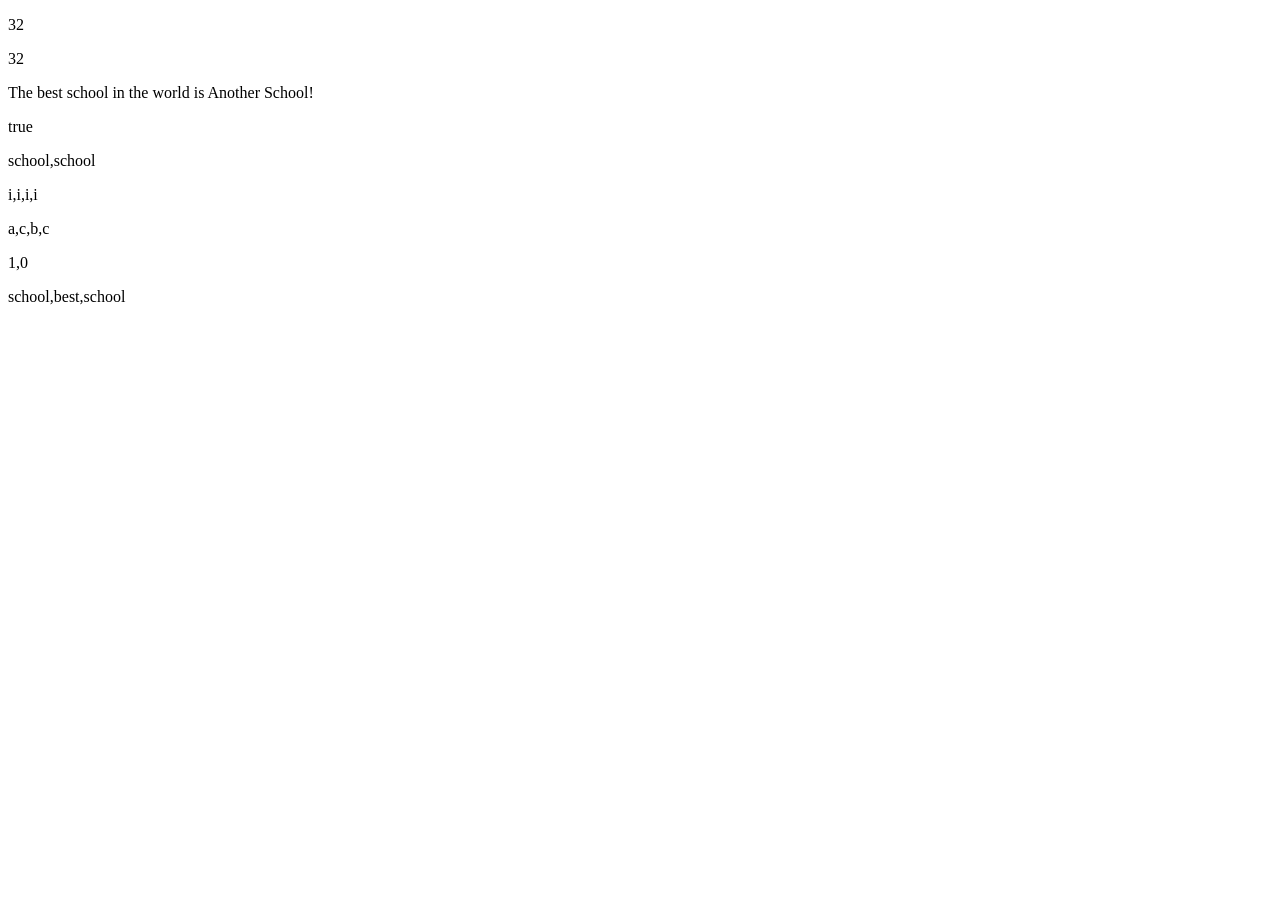
<file: Module 32/index.html>
<!DOCTYPE html>
<html lang="en">
<head>
    <meta charset="UTF-8">
    <meta name="viewport" content="width=device-width, initial-scale=1.0">
    <title>Document</title>
</head>
<body>
    <p id="result1"></p>

    <p id="result2"></p>

    <p id="result3"></p>

    <p id="result4"></p>

    <p id="result5"></p>

    <p id="result6"></p>

    <p id="result7"></p>

    <p id="result8"></p>
    
    <p id="result9"></p>

    <script src="js/main.js"></script>
</body>
</html>
</file>
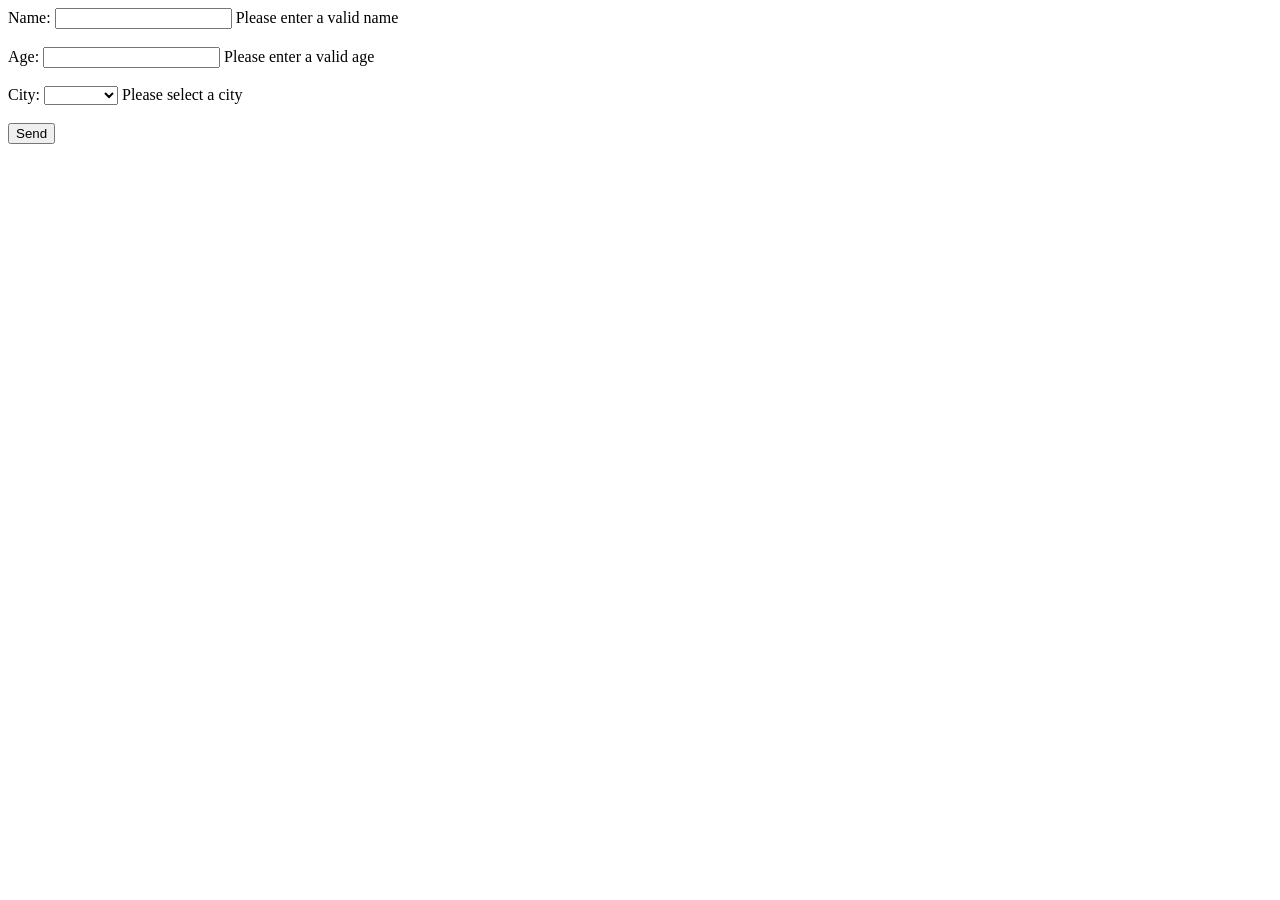
<file: Module 33/index.html>
<!DOCTYPE html>
<html lang="en">
<head>
    <meta charset="UTF-8">
    <meta name="viewport" content="width=device-width, initial-scale=1.0">
    <title>Validations</title>
    <link rel="stylesheet" href="css/style.css">
</head>
<body>
    <form onsubmit="return vaidation()" method="post">
        <div class="name-container">
            <label id="name_label" for="name">Name:</label>
            <input type="text" name="name" id="name">
            <span id="name_error">Please enter a valid name</span>
        </div>
        <br>
        <div class="age-container">
            <label id="age_label1" for="name"> Age:</label>
            <input type="text" nsme="age" id="age">
            <span id="age error">Please enter a valid age</span>
        </div>
        <br>
        <div class="city-container">
            <label for="city" id="city_label">City:</label>
            <select name="city" id="city">
                <option value="" selected></option>
                <option value="Prishtine">Prishtine</option>
                <option value="Prizren">Prizren</option>
                <option value="Gjilan">Gjilan</option>
                <option value="Ferizaj">Ferizaj</option>
                <option value="Peje">Peje</option>
            </select>
            <span id="city_errpr">Please select a city</span>
        </div>
        <br>
        <button type="submit" namme="submit">Send</button>
    </form>
    <script src="js/main.js"></script>
</body>
</html>
</file>
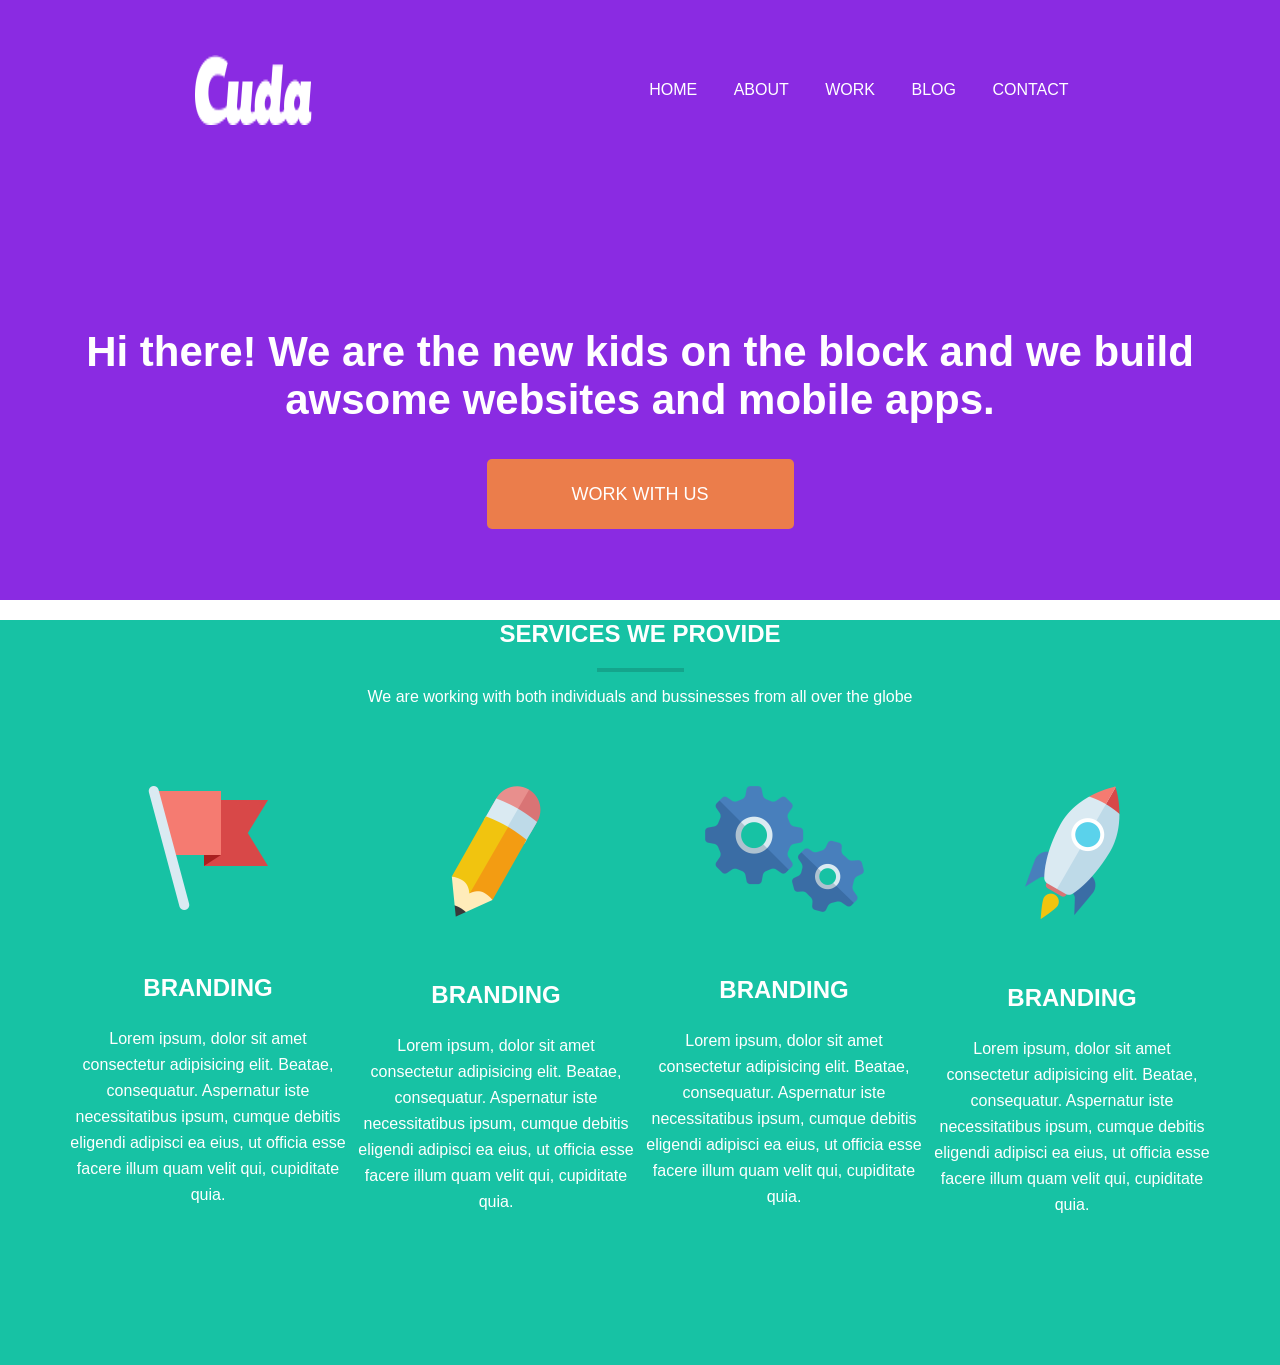
<file: module20/index.html>
<!DOCTYPE html>
<html lang="en">
<head>
    <meta charset="UTF-8">
    <meta name="viewport" content="width=device-width, initial-scale=1.0">
    <title>Lesson 20-Website</title>
    <link rel="stylesheet" href="style.css">
</head>
<body>
    <section id="section-1">
        <div class="container">
            <header>
                <img src="logo.png">
                <nav>
                    <ul>
                    <li class="active"><a href="#">HOME</a></li>
                    <li><a href="#">ABOUT</a></li>
                    <li><a href="#">WORK</a></li>
                    <li><a href="#">BLOG</a></li>
                    <li><a href="#">CONTACT</a></li>
                    </ul>
                </nav>
            </header>
            <div class="main-heading">
                <h1>Hi there! We are the new kids on the block and we build awsome websites and mobile apps.</h1>
                <a href="#">WORK WITH US</a>
            </div>
        </div>
    </section>
    <section id="section-2">
        <div class="container">
            <div class="title-box">
                <h2>SERVICES WE PROVIDE</h2>
                <div class="line"></div>
                <p>We are working with both individuals and bussinesses from all over the globe</p>
            </div>
            <div class="services-box">
                <div class="service">
                    <img src="flag-icon.png" alt="">
                    <h3>BRANDING</h3>
                    <p>Lorem ipsum, dolor sit amet consectetur adipisicing elit. Beatae, consequatur. Aspernatur iste necessitatibus ipsum, cumque debitis eligendi adipisci ea eius, ut officia esse facere illum quam velit qui, cupiditate quia.</p>
                </div>
                <div class="service">
                    <img src="crayon-icon.png" alt="">
                    <h3>BRANDING</h3>
                    <p>Lorem ipsum, dolor sit amet consectetur adipisicing elit. Beatae, consequatur. Aspernatur iste necessitatibus ipsum, cumque debitis eligendi adipisci ea eius, ut officia esse facere illum quam velit qui, cupiditate quia.</p>
                </div>
                <div class="service">
                    <img src="gears-icon.png" alt="">
                    <h3>BRANDING</h3>
                    <p>Lorem ipsum, dolor sit amet consectetur adipisicing elit. Beatae, consequatur. Aspernatur iste necessitatibus ipsum, cumque debitis eligendi adipisci ea eius, ut officia esse facere illum quam velit qui, cupiditate quia.</p>
                </div>
                <div class="service">
                    <img src="rocket-icon.png" alt="">
                    <h3>BRANDING</h3>
                    <p>Lorem ipsum, dolor sit amet consectetur adipisicing elit. Beatae, consequatur. Aspernatur iste necessitatibus ipsum, cumque debitis eligendi adipisci ea eius, ut officia esse facere illum quam velit qui, cupiditate quia.</p>
                </div>
            </div>
        </div>
    </section>

    
</body>
</html>
</file>
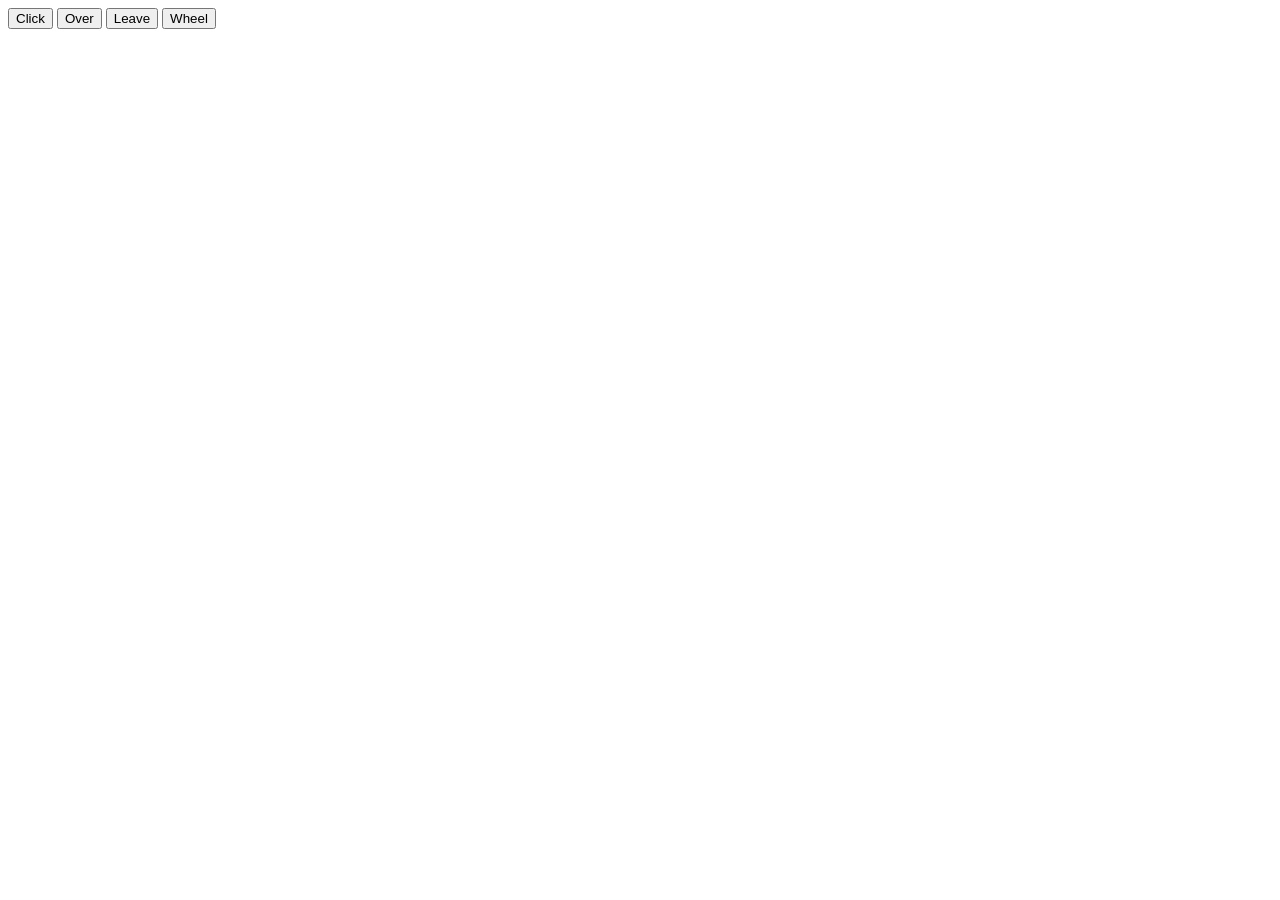
<file: Module 28/EVENTS/index.html>
<!DOCTYPE html>
<html lang="en">
<head>
    <meta charset="UTF-8">
    <meta name="viewport" content="width=device-width, initial-scale=1.0">
    <title>Module 28</title>
</head>
<body>
    <button id="btn1">Click</button>
    <button id="btn2">Over</button>
    <button id="btn3">Leave</button>
    <button id="btn4">Wheel</button>


    <script src="JS/main.js"></script>
    
</body>
</html>
</file>
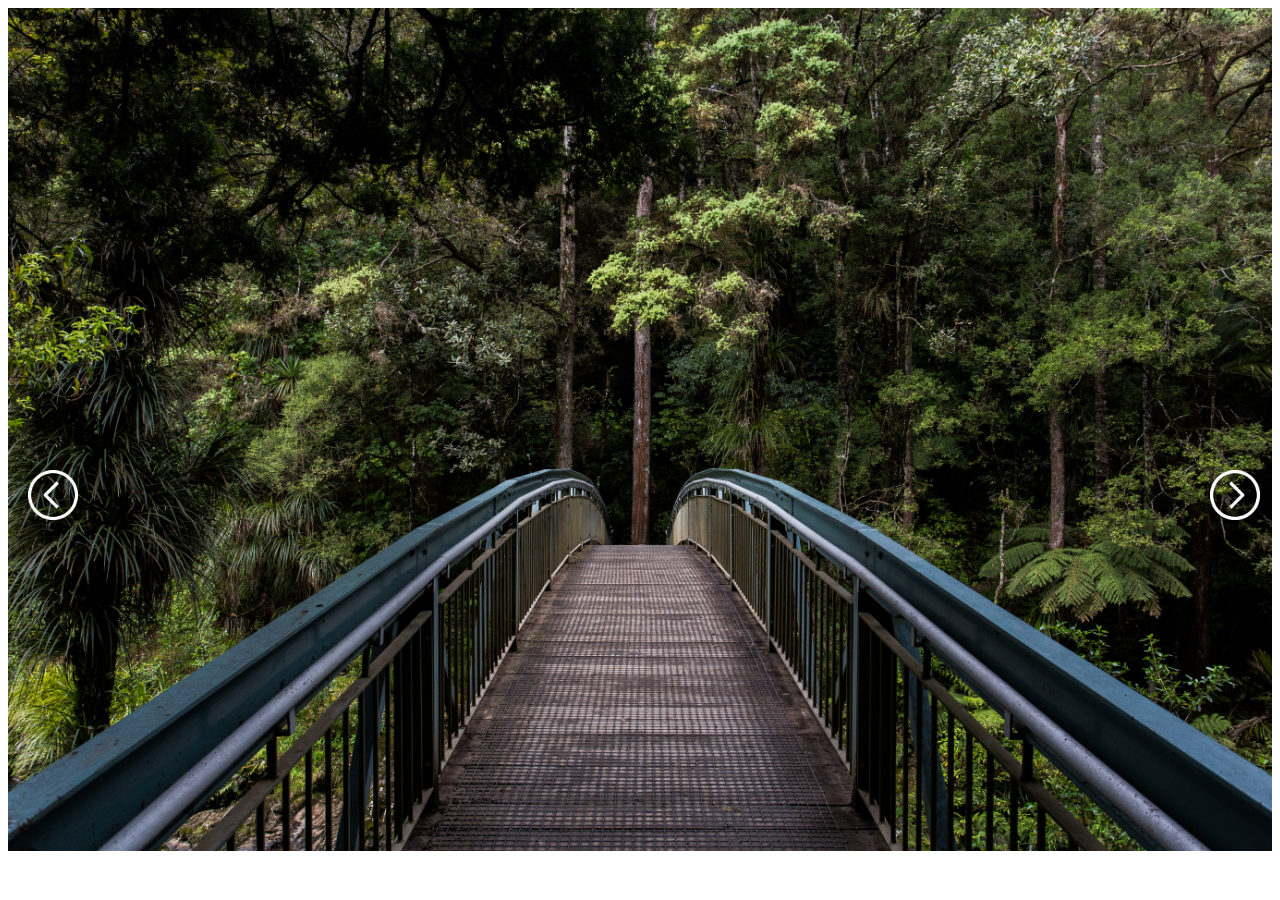
<file: Module 35/SLIDESHOW/index.html>
<!DOCTYPE html>
<html lang="en">
<head>
    <meta charset="UTF-8">
    <meta name="viewport" content="width=device-width, initial-scale=1.0">
    <title>Module 35</title>
    <link rel="stylesheet" href="css/style.css">
</head>
<body>
    <div id="sliderWrapper">
        <div class="slide">
            <img src="img/pic1.jpg" style="width: 100%;">
        </div>

            <div id="sliderWrapper">
        <div class="slide">
            <img src="img/pic2.jpg" style="width: 100%;">
        </div>

            <div id="sliderWrapper">
        <div class="slide">
            <img src="img/pic3.jpg" style="width: 100%;">
        </div>
    </div>

    <a class="prev"><img src="img/backward.png" style="width: 50px; height: 50px;" onclick="plusSlides(-1)"></a>
    <a class="next"><img src="img/forward.png" style="width: 50px; height: 50px;" onclick="plusSlides(1)"></a>
    
    <script src="js/main.js"> </script>
</body>
</html>
</file>
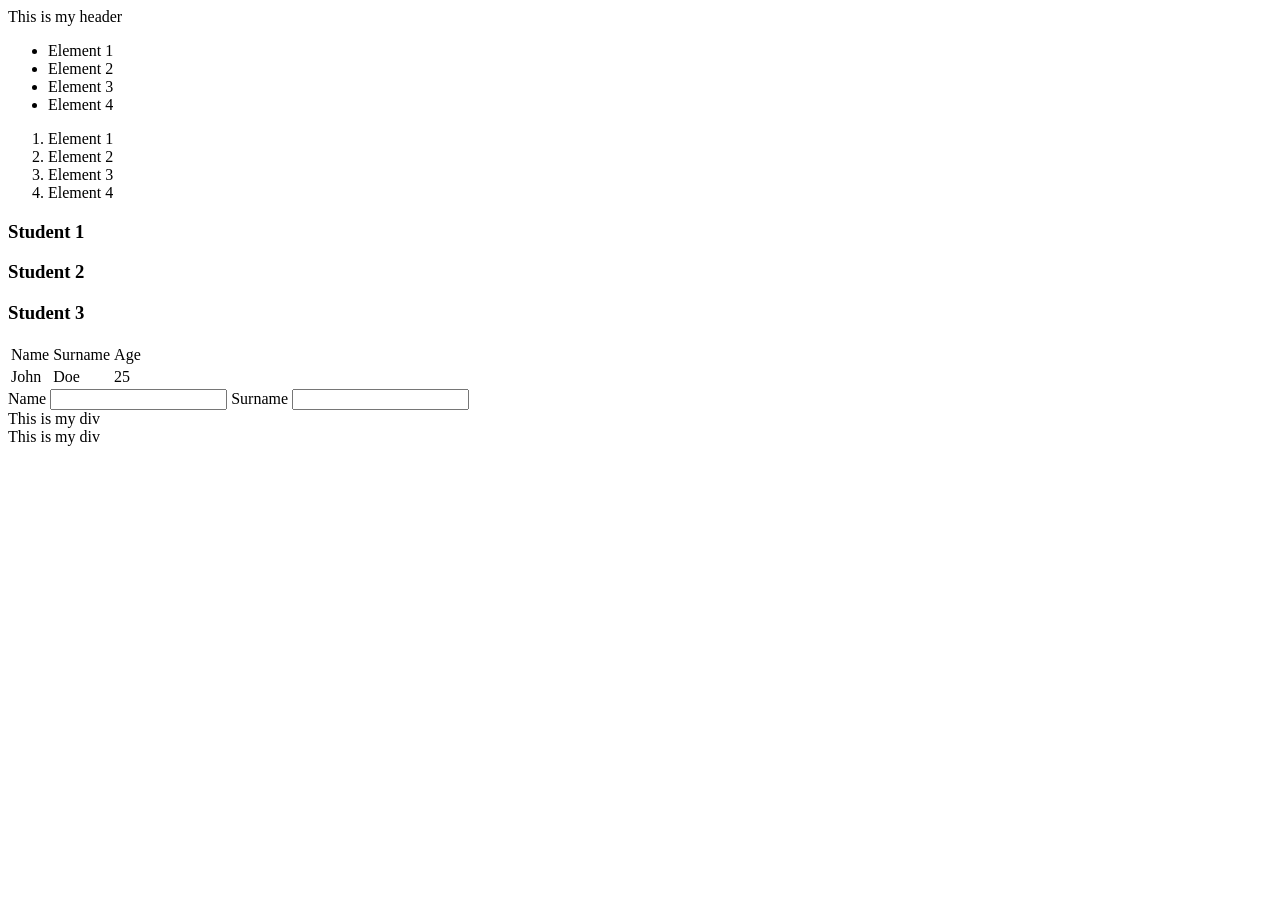
<file: Module 36/Module 36part 1/index.html>
<!DOCTYPE html>
<html lang="en">
<head>
    <meta charset="UTF-8">
    <meta name="viewport" content="width=device-width, initial-scale=1.0">
    <title>Module 36</title>
</head>
<body>
    <header id="header">This is my header</header>

    <ul>
        <li>Element 1</li>
        <li>Element 2</li>
        <li>Element 3</li>
        <li>Element 4</li>
    </ul>

    <ol>
        <li>Element 1</li>
        <li>Element 2</li>
        <li>Element 3</li>
        <li>Element 4</li>
    </ol>

    <h3 class="student">Student 1</h3>
    <h3 class="student">Student 2</h3>
    <h3 class="student">Student 3</h3>

    <table>
        <tr>
            <td>Name</td>
            <td>Surname</td>
            <td>Age</td>   
        </tr>
        <tr>
            <td>John</td>
            <td>Doe</td>
            <td>25</td>   
        </tr>
    </table>

    <form id="myForm">
        <label for="name">Name</label>
        <input type="text" name="name" id="name">
        <label for="name">Surname</label>
        <input type="text" name="surname" id="surname">
    </form>

    <div style="visibility: visible;">
        This is my div
    </div>

    <div style="visibility: visible;">
        This is my div
    </div>
    
    <script> src="js/jquery-4.0.0.js"</script>
    <script> src="js/main.js"</script>
</body>
</html>
</file>
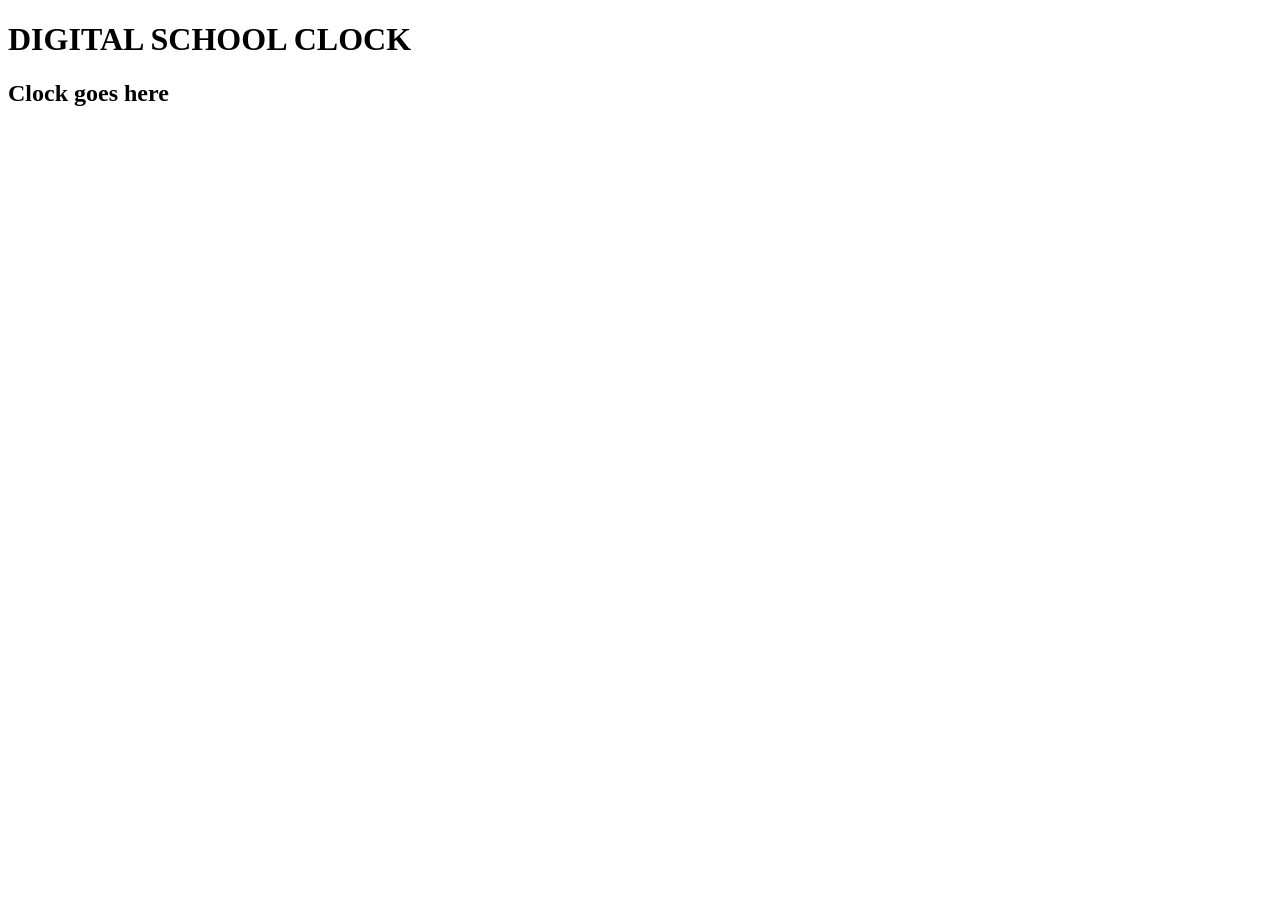
<file: Module30/Part2/index.html>
<!DOCTYPE html>
<html lang="en">
<head>
    <meta charset="UTF-8">
    <meta name="viewport" content="width=device-width, initial-scale=1.0">
    <title>Module 30</title>
</head>
<body>
    <h1>DIGITAL SCHOOL CLOCK</h1>
    <h2 id="clock">Clock goes here
</body>
</html>
</file>
<file: Module 33/css/style.css>
#name_eror{
    visibility: hidden;
    color:red;
}

#age_eror{
    visibility: hidden;
    color:red;
}

#city_eror{
    visibility: hidden;
    color:red;
}
</file>
<file: module20/style.css>
body{
    margin: 0;
    font-family: 'Titillium Web', sans-serif;
}

#section-1{
    background-color: blueviolet;
    height: 600px;
}

.container{
    margin-left: auto;
    margin-right: auto;
    height: 100%;
}

header{
    padding: 55px;
    display: flex;
    justify-content: space-around;
}

nav ul li{
    display: inline-block;
    padding: 10px 16px;
}

nav ul li a{
    text-decoration: none;
    color: white;
}

nav ul li a:active{
    background-color: #643a79;
    border-radius: 5px;
}

.main-heading{
    margin-top: 148px;
    text-align: center;
}

.main-heading h1{
    color: white;
    font-size: 42px;
    font-weight: bold;
    margin-bottom: 60px;
}

.main-heading a{
    text-decoration: none;
    background-color: #eb7d4b;
    font-size: 18px;
    text-transform: uppercase;
    border-radius: 5px;
    padding: 25px 85px;
    color: white;
}




#section-2{
    background-color: #17c2a4;
    min-height: 745px;
    color: white;
}

.title-box{
    text-align: center;
    max-width: 609px;
    margin-left: auto;
    margin-right: auto;
}

.title.box h2{
    margin-top: 0px;
    margin-bottom: 10px;
    padding-top: 100px;
    font-size: 40px;
    text-transform: uppercase;
    font-weight: bold;
}

.title-box .line{
    width: 87px;
    height: 4px;
    background-color: rgba(0, 0, 0, 0.15);
    margin-right: auto;
    margin-left: auto;
}

.service{
    width: 24%;
    margin-left: auto;
    margin-right: auto;
    text-align: center;
}

.service h3{
    font-size: 24px;
    font-weight: bold;
    text-transform: uppercase;
    margin-top: 60px;
}

.service p{
    font-size: 16px;
    line-height: 26px;
}

.services-box{
    margin-top: 80px;
    display: flex;
    margin-right: auto;
    margin-left: auto;
    width: 90%;
    padding-bottom: 100px;
}
</file>
<file: Module 35/SLIDESHOW/css/style.css>
.slidde{
    width: 100%;
}

.prev, .next{
    cursor: pointer;
    position: absolute;
    top: 50%;
    padding: 20px;
}

.next{
    right: 0;
}

.prev:hover, .next:hover{
    background-color: rgba(0, 0, 0, 0);
}
</file>
